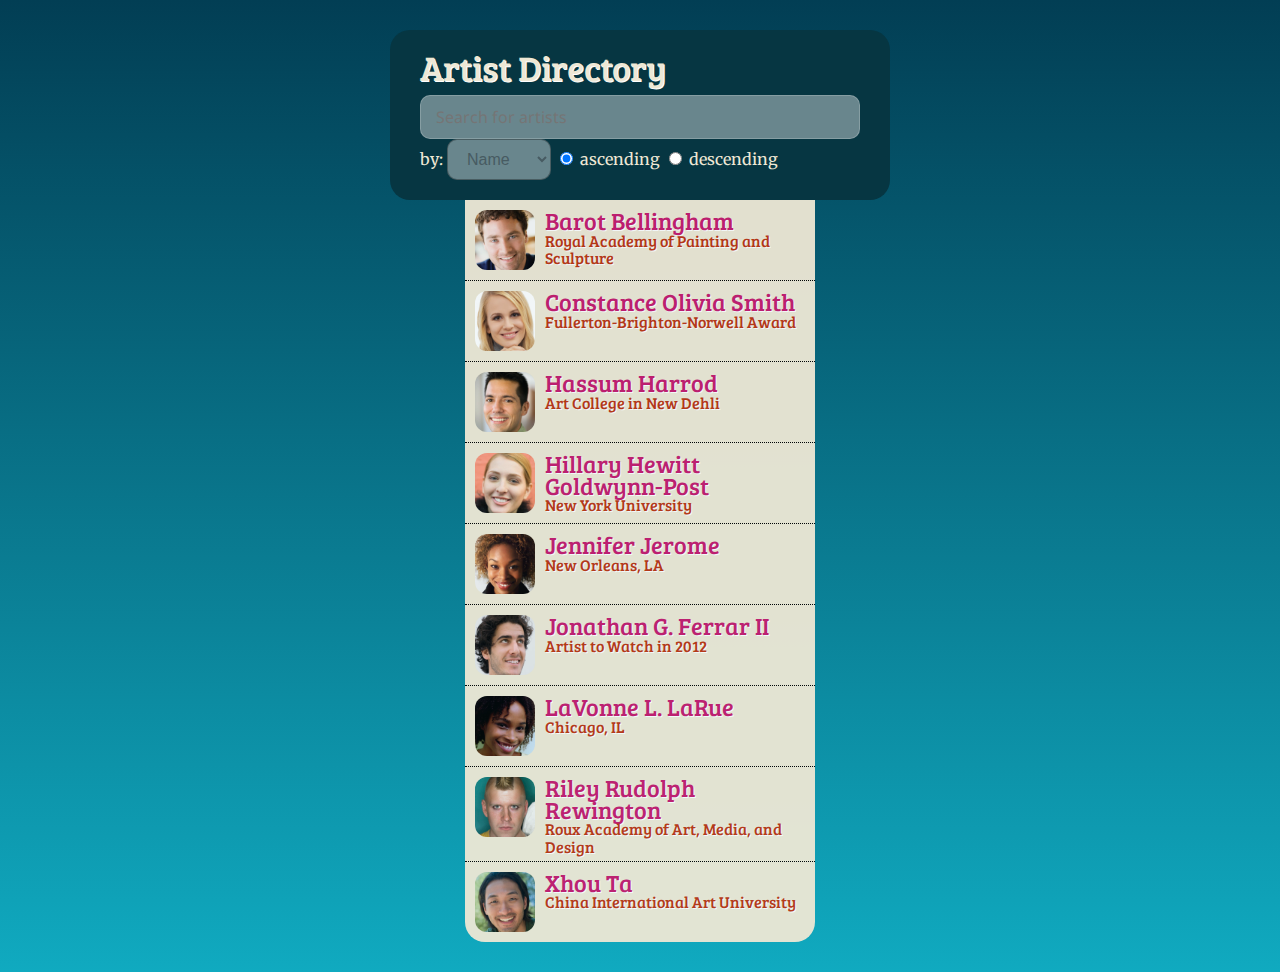
<file: angular-jumpstart/index.html>
<!DOCTYPE html>
<html lang="en" ng-app="myApp">
<head>
	<title>Angular Demo</title>
	<meta charset="UTF-8">
	<meta name="description" content="">
	<meta name="keywords" content="HTML, CSS">
	<meta name="author" content="mple by Michael Williams">
	<!-- default scripts -->
	<script type="text/javascript" src="lib/angular/angular.min.js"></script>
	<script type="text/javascript" src="lib/angular/angular-route.js"></script>
	<!-- custom scripts -->
	<script type="text/javascript" src="js/app.js"></script>
	<script type="text/javascript" src="js/controllers.js"></script>
	<!-- custom styles -->
	<link rel="stylesheet" type="text/css" href="css/styles.css">

</head>
<body>
	<div class="main" ng-view></div><!-- end main -->

</body>
</html>
</file>
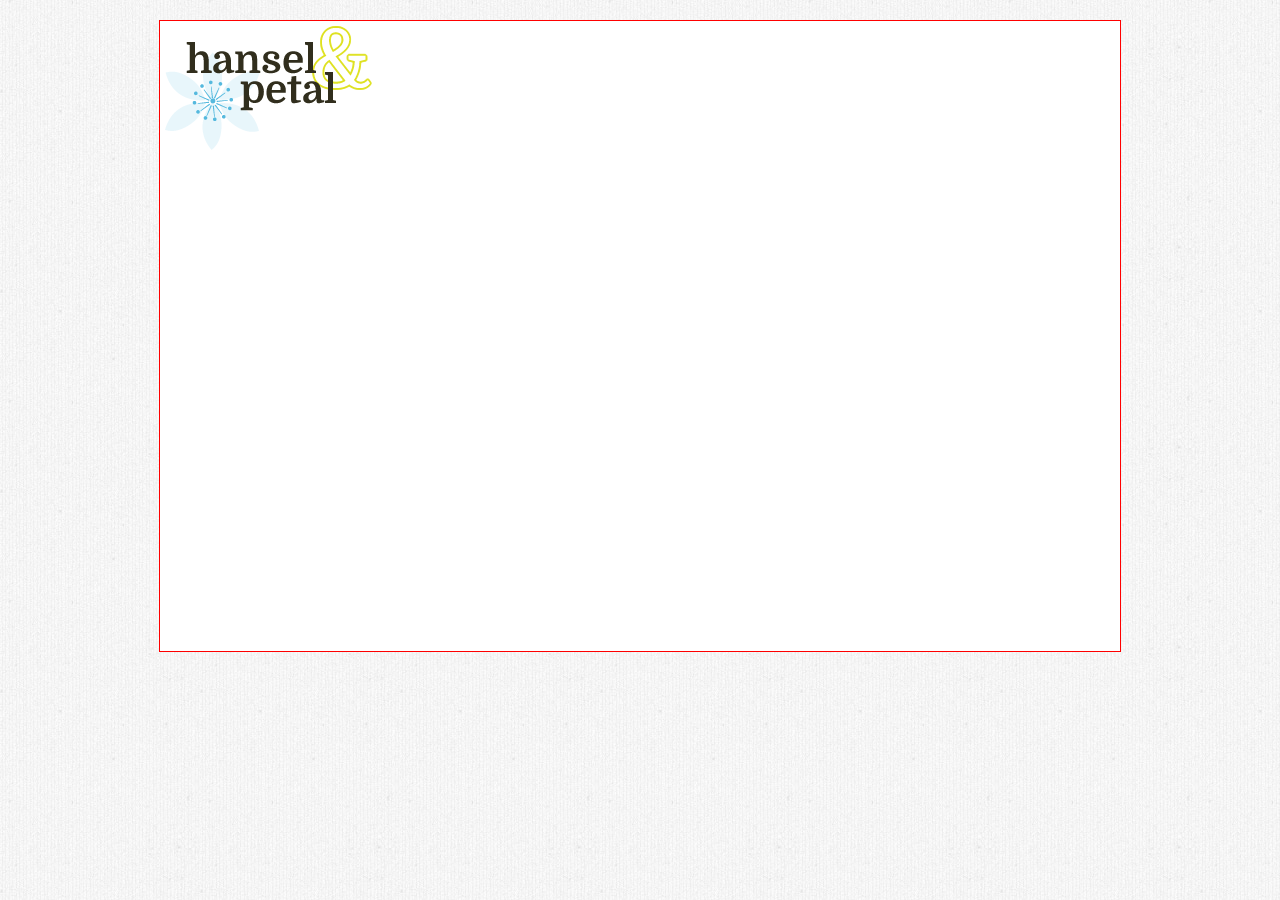
<file: backbone-jumpstart/index.html>
<!DOCTYPE html>
<html lang="en">
<head>
	<meta charset="UTF-8">
  <title>Hansel and Petal</title>
  <link rel="stylesheet" href="css/globalStyles.css">
</head>

<body>

  <div class="site">

    <div class="logo">  
      <img src="images/site/logo.png" width="207" height="124" alt="Hansel and Petal" />
    </div>

  </div>  

  <script src="js/libs/jquery.js"></script>
  <script src="js/libs/underscore.js"></script>
  <script src="js/libs/backbone.js"></script>
  <script src="js/models/singleFlowerModel.js"></script>
  <script src="js/views/singleFlowerView.js"></script>
  <script src="js/views/allFlowersView.js"></script>
  <script src="js/collections/allFlowers.js"></script>
  <script src="js/routes/router.js"></script>
  <script src="js/flowerApp.js"></script>

</body>
</html>
</file>
<file: backbone-jumpstart/css/globalStyles.css>
html {
  background: #fff url(../images/site/html.jpg) repeat;
}

body {
  font-family: Georgia, serif;
  margin: 0;
}

.site {
  background-color: #fff;
  border: 1px solid red;
  width: 960px;
  min-height: 630px;
  margin: 20px auto 0;
}

.logo {
  padding: 5px;
}

.image {
  border: 3px solid purple;
  padding: 2px;
}

.flowerListItem {
  display: inline-block;
  margin: 0 10px;
  list-style-type: none;
}

.flowerInfo {
  list-style-type: none;
  text-align: left;
  margin-bottom: 5px;
}

#copy {
  text-align: center;
  color: red;
  font-size: 22px;
  padding: 5px;
  margin: 10px auto 0;
  width: 600px;
}

#allFlowers {
  padding: 20px;
  margin: 0 auto;
  text-align: center;
  width: 750px;
  background-color: #E0E0E0;
  border: 1px solid #CC6699;
}

.bgColorImage {
  background-color: #CEBDBD;
}
</file>
<file: angular-jumpstart/css/styles.css>
/* @override 
  http://planetoftheweb.com/_/css/styles.css */

@import url("http://fonts.googleapis.com/css?family=Bree+Serif|Merriweather:400,300,700,900|Droid+Sans:400,700");

/* Reset Styles */

html, body, div, span, applet, object, iframe,
h1, h2, h3, h4, h5, h6, p, blockquote, pre,
a, abbr, acronym, address, big, cite, code,
del, dfn, em, img, ins, kbd, q, s, samp,
small, strike, strong, sub, sup, tt, var,
b, u, i, center,
dl, dt, dd, ol, ul, li,
fieldset, form, label, legend,
table, caption, tbody, tfoot, thead, tr, th, td,
article, aside, canvas, details, embed,
figure, figcaption, footer, header, hgroup,
menu, nav, output, ruby, section, summary,
time, mark, audio, video {
  margin: 0;
  padding: 0;
  border: 0;
  font: inherit;
  font-size: 100%;
  vertical-align: baseline; }

html {
  line-height: 1; }

ol, ul {
  list-style: none; }

table {
  border-collapse: collapse;
  border-spacing: 0; }

caption, th, td {
  text-align: left;
  font-weight: normal;
  vertical-align: middle; }

q, blockquote {
  quotes: none; }

  q:before, q:after, blockquote:before, blockquote:after {
    content: "";
    content: none; }

a img {
  border: none; }

article, aside, details, figcaption, figure, footer, header, hgroup, menu, nav, section, summary {
  display: block; }

* {
  -webkit-box-sizing: border-box;
  -moz-box-sizing: border-box;
  box-sizing: border-box; }


/* Base Styles */

.cf:before,
.cf:after {
    content: " "; /* 1 */
    display: table; /* 2 */
}

.cf:after {
    clear: both;
}

html {
  background-color: #023E54; 
  background-image: url(images/fallback-gradient.png); 
  background-image: -webkit-gradient(linear, 0% 0%, 0% 100%, from(#023E54), to(#10AAC0));
  background-image: -webkit-linear-gradient(top, #023E54, #10AAC0); 
  background-image: -moz-linear-gradient(top, #023E54, #10AAC0);
  background-image: -o-linear-gradient(top, #023E54, #10AAC0);
  min-height: 100%;
  height: auto;
}

body  {
  font-family: Merriweather, serif;
  font-size: 1rem;
  line-height: 160%;
  *zoom: 1;
}


h1, h2, h3, h4, h5, h6 {
  font-family: 'Bree Serif', serif;
  font-weight: normal;
  color: #475b62;
  text-shadow: 1px 1px rgb(255,255,255, 1);
}

a {
  color: #145266;
  font-family: Bree Serif, serif;
}

h1{
  color: #145266;
  font-size: 2.2rem;
  line-height: 100%;
  margin-bottom: 10px;
}

h2{ 
  font-size: 1.5rem;
  line-height: 90%;
  color: #c61c6f;
}

h3{ 
  margin-top: 0;
  color: #bd3613;
  line-height: 110%;
  margin-bottom: 5px;
}

p {
  line-height: 1.3rem;
  color: #475B62;
  margin-bottom: 10px;
  font-family: 'Merriweather';
}

a.small {
  line-height: 100%;
  font-size: .9rem;
}


/* Search Styles */

.search {
  background: #063642;
  color: #EEE8D5;
  width: 90%;
  min-width: 320px;
  max-width: 500px;
  margin: 0 auto;
  margin-top: 30px;
  border-radius: 20px;
  padding: 20px 30px;
  z-index: 20;
}

.search h1 {
  color: #EEE8D5;
}

.btn {
    display: inline-block;
    padding: 6px 12px;
    margin-bottom: 0;
    font-size: 1rem;
    line-height: 140%;
    text-align: center;
    text-decoration: none;
    white-space: nowrap;
    vertical-align: middle;
    cursor: pointer;
    border: 1px solid transparent;
    border-radius: 4px;
    background: #C61C6F;
    color: #FCF4DC;
    -webkit-user-select: none;
       -moz-user-select: none;
        -ms-user-select: none;
         -o-user-select: none;
            user-select: none;
}

.btn .btn-left {
  float: left;
}

.btn .btn-right {
  float: right;
}

.btn:hover {
    background: #09576D;
}

.search label {
  display: none;
}

.search input {
  font-family: 'Droid Sans', sans-serif;
  width: 100%;
  padding: 10px 0 10px 15px;
  font-size: 1rem;
  color: #475B62;
  background: rgba(255,255,255,0.4);
  border: 1px solid rgba(255,255,255,0.2);
  border-radius: 10px;
  outline: 0;
}

.search .formgroup input {
  border: 1px solid rgba(0,0,0,0.3);
  display: inline;
  width: auto;
}

.search label.formgroup {
  display: inline;
  width: auto;
}

.search select {
  display: inline;
  padding: 10px 0 10px 15px;
  font-size: 1rem;
  color: #475B62;
  background: rgba(255,255,255,0.4);
  border: 1px solid rgba(0,0,0,0.3);
  border-radius: 10px;
  outline: 0;
}

/* Artist List Styles */

.artistlist {
  background: #EEE8D5;
  width: 50%;
  min-width: 290px;
  max-width:350px;
  margin: 0 auto;
  margin-bottom: 30px;
  border-radius: 0 0 20px 20px;
  opacity: .95;
  z-index: 10;
}

.artistlist ul {
  margin: 0;
  padding: 0;
  background: #FDF6E3;
}

.artistlist li {
  margin: 0;
  padding: 10px 10px 0 10px;
  border-bottom: 1px dotted black;
}

.artistlist a {
  display: block;
  text-decoration: none;
}

.artistlist li:hover {
  background: #FDF6E3;
}

.artist img {
  display: block;
  float: left;
  width: 60px;
  -webkit-border-radius: 12px;
  border-radius: 12px;
  margin-right: 10px;
  margin-bottom: 10px;
}

.artist info {
  display: block;
  float: left;
  padding-left: 120px !important;
}

.artist:last-child {
  border-bottom:none;
}

.artistinfo {
  font-size: 1.1em;
  line-height: 160%;
  background: #EEE8D5;
  color: #0F4150;
  width: 90%;
  min-width: 320px;
  max-width: 620px;
  margin: 0 auto;
  margin-top: 30px;
  margin-bottom: 30px;
  padding: 20px 30px;
  border-radius: 10px;
  z-index: 20;
}

.artistinfo h1{
  font-size: 1.8em;
  margin-bottom: 0;
}

.artistinfo img {
  width: 40%;
  max-width: 130px;
  border-radius: 20px;
}

.artistinfo .btn {

}
</file>
